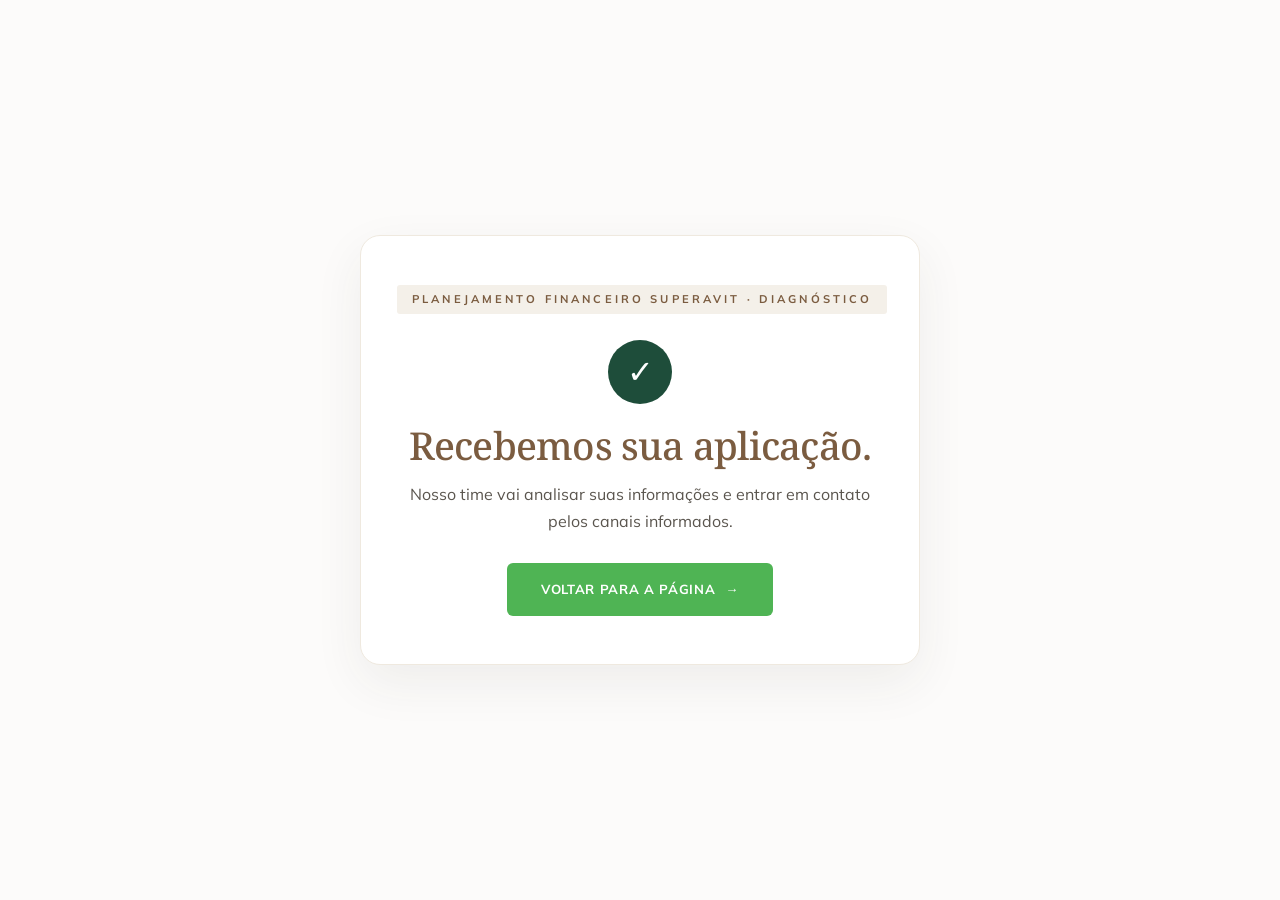
<file: recebido.html>
<!doctype html>
<html lang="pt-BR">
<head>
  <meta charset="UTF-8">
  <meta name="viewport" content="width=device-width, initial-scale=1.0">
  <title>Aplicação recebida — Planejamento Financeiro Superavit</title>
  <link rel="icon" type="image/png" href="assets/logo-leticia-kratka.webp">
  <link rel="preconnect" href="https://fonts.googleapis.com">
  <link rel="preconnect" href="https://fonts.gstatic.com" crossorigin>
  <link href="https://fonts.googleapis.com/css2?family=Mulish:wght@400;600;700&family=Noto+Serif:ital,wght@0,400;0,500;1,500&display=swap" rel="stylesheet">
  <link rel="stylesheet" href="styles.css">
</head>
<body>
  <main class="received-page">
    <div class="received-card">
      <span class="eyebrow">Planejamento Financeiro Superavit · Diagnóstico</span>
      <div class="received-mark" aria-hidden="true">✓</div>
      <h1>Recebemos sua aplicação.</h1>
      <p>Nosso time vai analisar suas informações e entrar em contato pelos canais informados.</p>
      <a class="btn" href="index.html">Voltar para a página</a>
    </div>
  </main>
</body>
</html>
</file>
<file: styles.css>
/* Direção visual: Planejamento Financeiro Superavit — diagnóstico editorial noturno, com branco, azul-marinho, grafite, dourado e verde. */
:root{--bg:#fcfbfa;--text:#242424;--soft:#5a554e;--gold:#bead74;--gold-dark:#7b5c40;--green:#4fb454;--green-dark:#3f9c45;--navy:#080d17;--graphite:#0f0f10;--sand:#faf8f4;--line:#efe9df;--serif:"Noto Serif",Georgia,serif;--sans:"Mulish",Arial,sans-serif;--ease:cubic-bezier(.23,1,.32,1)}
*{box-sizing:border-box;margin:0;padding:0}html{scroll-behavior:smooth}body{min-width:320px;background:var(--bg);color:var(--text);font-family:var(--sans);line-height:1.7;-webkit-font-smoothing:antialiased}img{display:block;max-width:100%}button,input,select,textarea{font:inherit}button,a,select{cursor:pointer}h1,h2,h3{font-family:var(--serif);font-weight:500;letter-spacing:-.02em;line-height:1.22;text-wrap:balance}.site-shell{min-height:100vh;overflow-x:hidden;background:var(--bg);background-image:linear-gradient(rgba(252,251,250,.96),rgba(252,251,250,.96));background-size:auto}.wrap{width:100%;max-width:720px;margin:0 auto;padding:0 24px}.top{padding:24px 24px 20px;text-align:center;background:#fff;border-bottom:1px solid #ffa91f}.status-pill,.eyebrow,.warn-pill{display:inline-flex;align-items:center;width:max-content;font-family:var(--sans);font-weight:700;line-height:1.3;text-transform:uppercase}.status-pill{gap:8px;border-radius:40px;background:#f4f0e9;color:var(--gold-dark);font-size:.66rem;letter-spacing:.18em;padding:6px 15px}.dot{width:7px;height:7px;border-radius:50%;background:#b4994f}.brand{margin:14px auto 0}.top .brand img{width:auto;height:52px;margin:0 auto}.section{padding:clamp(40px,7vw,72px) 0}.hero-section{padding-top:clamp(50px,7vw,72px);background:var(--navy)}.card{border:1px solid var(--line);border-radius:20px;background:#fff;box-shadow:0 18px 50px rgba(60,50,40,.07);padding:clamp(30px,5vw,52px)}.center{text-align:center}.btn{display:inline-flex;align-items:center;justify-content:center;gap:10px;min-height:53px;border:0;border-radius:6px;background:var(--green);color:#fff;font-family:var(--sans);font-size:.82rem;font-weight:700;letter-spacing:.05em;line-height:1.2;padding:17px 34px;text-align:center;text-decoration:none;text-transform:uppercase;transition:background-color 180ms var(--ease),box-shadow 180ms var(--ease),transform 180ms var(--ease)}.btn::after{content:"→"}.btn:hover{background:var(--green-dark);box-shadow:0 10px 24px rgba(63,156,69,.28);transform:translateY(-2px)}.btn:active{transform:scale(.97)}.btn:focus-visible,a:focus-visible,input:focus-visible,select:focus-visible,textarea:focus-visible{outline:3px solid rgba(180,153,79,.35);outline-offset:3px}.btn.full{width:100%}.warn-pill{gap:8px;border:1px solid rgba(242,41,91,.3);border-radius:40px;background:rgba(242,41,91,.07);color:#c0395c;font-size:.72rem;letter-spacing:.15em;padding:9px 18px}.h-hero{margin-top:22px;color:var(--navy);font-size:clamp(2.1rem,5.6vw,3.3rem);line-height:1.16}.hl-em{color:var(--green);font-style:italic}.sub-hero{max-width:56ch;margin:18px auto 0;color:var(--soft);font-size:1.08rem}.sub-hero span{display:block}.sub-hero span+span{margin-top:10px}.sub-hero strong{color:var(--text)}.cta-row{margin-top:30px}.recebe{background:var(--graphite);background-image:linear-gradient(rgba(15,15,16,.98),rgba(15,15,16,.98));background-size:auto}.head{text-align:center}.recebe .head{margin-bottom:40px}.recebe .eyebrow{color:var(--navy)}.eyebrow{border-radius:3px;background:#f4f0e9;color:var(--gold-dark);font-size:.7rem;letter-spacing:.28em;padding:7px 15px}.head h2{margin-top:16px;color:var(--text);font-size:clamp(1.8rem,4.6vw,2.6rem)}.head p{max-width:56ch;margin:14px auto 0;color:var(--soft);font-size:1.06rem}.recebe .head h2,.recebe .head p{color:#fff}.cards{display:grid;grid-template-columns:1fr;gap:18px}.icard{display:flex;align-items:flex-start;gap:20px;border:1px solid #ece6db;border-radius:14px;background:#fff;padding:28px 26px}.num{display:flex;flex:none;align-items:center;justify-content:center;width:46px;height:46px;border-radius:50%;background:var(--navy);color:#fff;font-family:var(--serif);font-size:1.2rem}.icard h3{margin-bottom:7px;font-size:1.25rem}.icard p{color:var(--soft);font-size:1rem}.aplic{border-top:1px solid #362121;background:var(--navy)}.aplic .head{margin-bottom:34px}.aplic .head .eyebrow{color:var(--navy)}.aplic .head h2,.aplic .head p{background:#080d17;color:#fff}.aplic .head p{max-width:52ch}.field{margin-bottom:18px}.field label{display:block;margin-bottom:6px;color:var(--text);font-size:.9rem;font-weight:700;line-height:1.45}.req{color:#f2295b}.hint{display:block;margin:-2px 0 6px;color:var(--soft);font-size:.8rem}.field input,.field select,.field textarea{width:100%;border:1px solid #ccc6ba;border-radius:9px;background:var(--sand);color:var(--text);font-size:.98rem;padding:14px 15px;transition:background-color 180ms var(--ease),border-color 180ms var(--ease),box-shadow 180ms var(--ease)}.field input,.field select{min-height:51px}.field textarea{min-height:110px;resize:vertical}.field input::placeholder,.field textarea::placeholder{color:#a79f92}.field input:focus,.field select:focus,.field textarea:focus{border-color:#b4994f;outline:0;background:#fff;box-shadow:0 0 0 3px rgba(180,153,79,.15)}.field select{appearance:none;background-image:url("data:image/svg+xml,%3Csvg xmlns='http://www.w3.org/2000/svg' width='14' height='14' viewBox='0 0 24 24' fill='none' stroke='%237b5c40' stroke-width='2.4' stroke-linecap='round' stroke-linejoin='round'%3E%3Cpolyline points='6 9 12 15 18 9'/%3E%3C/svg%3E");background-position:right 15px center;background-repeat:no-repeat;padding-right:42px}.hp{position:absolute;top:-9999px;left:-9999px;width:0;height:0;overflow:hidden}.form-btn{margin-top:6px}.form-btn:disabled{background:#85c888;cursor:wait;opacity:.95}.fine{margin-top:16px;color:var(--soft);font-size:.82rem;line-height:1.5;text-align:center}footer{padding:46px 24px;background:#fff;color:#000;text-align:center}footer small{display:block;background:#fff;color:#000;font-size:.82rem;line-height:1.9}.fade{opacity:0;transform:translateY(24px);transition:opacity 800ms var(--ease),transform 800ms var(--ease)}.fade.in{opacity:1;transform:none}.received-page{display:grid;place-items:center;min-height:100vh;padding:24px;background:#fcfbfa;background-image:linear-gradient(rgba(252,251,250,.96),rgba(252,251,250,.96));background-size:auto}.received-card{max-width:560px;border:1px solid #efe9df;border-radius:20px;background:#fff;box-shadow:0 18px 50px rgba(60,50,40,.07);padding:48px 36px;text-align:center}.received-mark{display:grid;place-items:center;width:64px;height:64px;margin:26px auto 18px;border-radius:50%;background:#1e4d3a;color:#fff;font-family:var(--serif);font-size:2rem}.received-card h1{color:var(--gold-dark);font-size:clamp(1.8rem,4vw,2.4rem)}.received-card p{margin:12px auto 28px;color:var(--soft)}@media(max-width:600px){.wrap{padding:0 20px}.top{padding-right:20px;padding-left:20px}.status-pill{font-size:.6rem;letter-spacing:.13em}.card{padding:26px 20px}.warn-pill{font-size:.61rem;letter-spacing:.1em;padding:8px 12px}.sub-hero,.head p{font-size:1rem}.icard{gap:16px;padding:22px 20px}.icard .num{width:40px;height:40px;font-size:1.05rem}.icard h3{font-size:1.16rem}.received-card{padding:36px 24px}}@media(prefers-reduced-motion:reduce){html{scroll-behavior:auto}*,*::before,*::after{animation-duration:.01ms!important;transition-duration:.01ms!important;scroll-behavior:auto!important}.fade{opacity:1;transform:none}}

/* Mobile refinement: preserve readable line lengths and reduce the hero's vertical pressure on narrow screens. */
@media(max-width:600px){
  .wrap{padding-right:16px;padding-left:16px}
  .top{padding:18px 16px 16px}
  .status-pill{max-width:100%;justify-content:center;white-space:normal;text-align:center;font-size:.55rem;letter-spacing:.1em;padding:6px 11px}
  .section{padding:42px 0}
  .hero-section{padding-top:30px;padding-bottom:42px}
  .hero-card{padding:24px 18px 26px;border-radius:16px}
  .warn-pill{max-width:100%;justify-content:center;white-space:normal;text-align:center;font-size:.56rem;letter-spacing:.075em;line-height:1.45;padding:7px 10px}
  .h-hero{margin-top:18px;font-size:clamp(2rem,9.2vw,2.45rem);line-height:1.12;letter-spacing:-.035em}
  .sub-hero{margin-top:16px;font-size:.94rem;line-height:1.58}
  .sub-hero span+span{margin-top:8px}
  .cta-row{margin-top:22px}
  .hero-card .btn{width:100%;min-height:49px;padding:14px 16px;font-size:.72rem}
  .recebe .head,.aplic .head{margin-bottom:28px}
  .head h2{font-size:clamp(1.72rem,8vw,2.15rem);line-height:1.16}
  .head p{font-size:.94rem;line-height:1.55}
  .icard{gap:13px;padding:18px 16px}
  .icard h3{font-size:1.08rem}
  .icard p{font-size:.92rem;line-height:1.52}
  .form-card{padding:22px 16px}
  .field{margin-bottom:15px}
  .field input,.field select,.field textarea{font-size:.94rem;padding:12px 13px}
  footer{padding:32px 16px}
}
</file>
